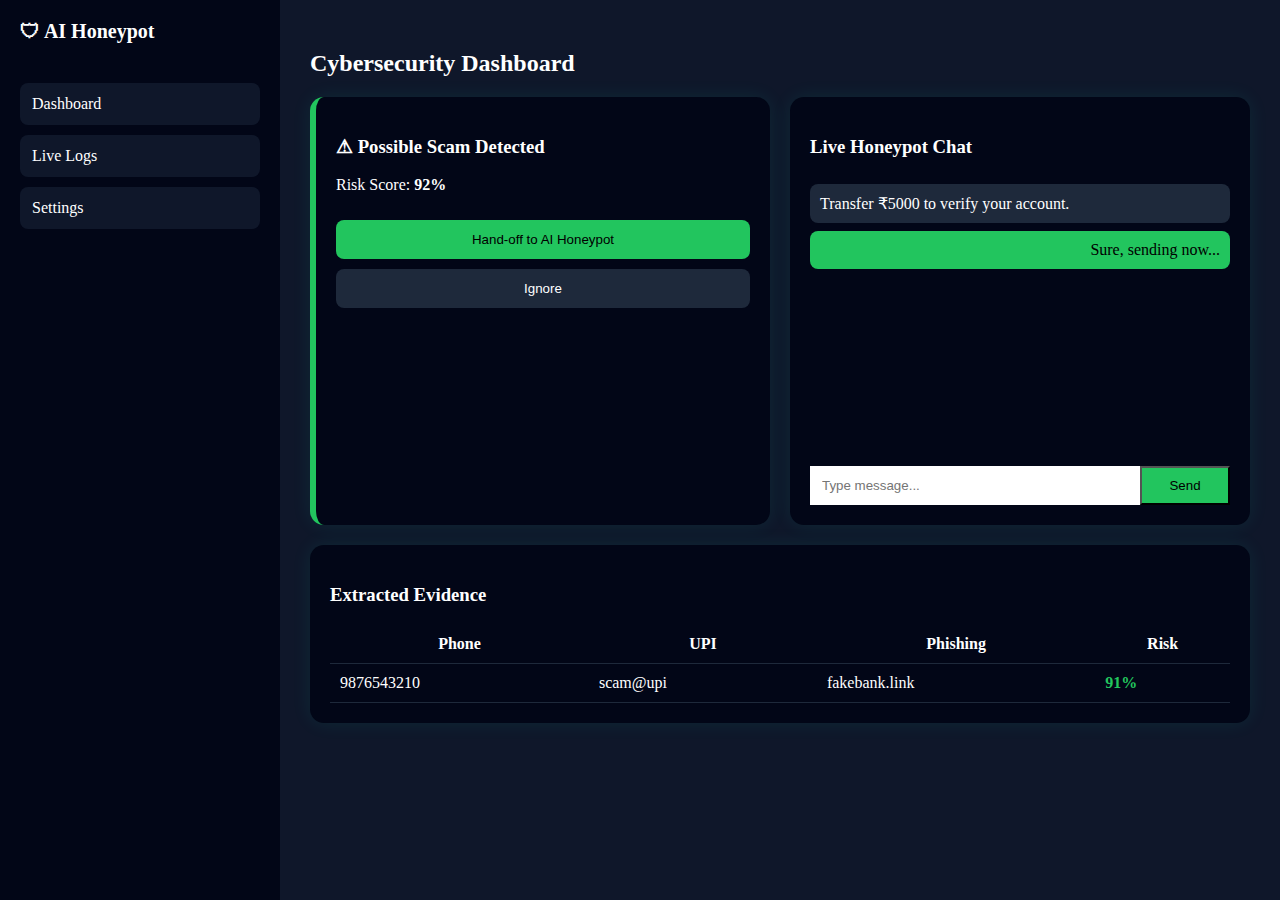
<file: templates/index.html>
<!DOCTYPE html>
<html>
<head>
<meta charset="UTF-8">
<title>Agentic AI Honeypot</title>

<style>

body{
    margin:0;
    font-family:Segoe UI;
    background:#0f172a;
    color:white;
}

.container{
    display:flex;
    height:100vh;
}

.sidebar{
    width:240px;
    background:#020617;
    padding:20px;
}

.logo{
    font-size:20px;
    font-weight:bold;
    margin-bottom:40px;
}

.menu{
    padding:12px;
    margin:10px 0;
    background:#0f172a;
    border-radius:8px;
    cursor:pointer;
}

.menu:hover{
    background:#1e293b;
}

.main{
    flex:1;
    padding:30px;
}

.grid{
    display:grid;
    grid-template-columns:1fr 1fr;
    gap:20px;
}

.card{
    background:#020617;
    padding:20px;
    border-radius:14px;
    box-shadow:0 0 20px rgba(0,255,200,.08);
}

.alert{
    border-left:6px solid #22c55e;
}

.btn{
    padding:12px;
    border:none;
    border-radius:8px;
    margin-top:10px;
    cursor:pointer;
    width:100%;
}

.primary{
    background:#22c55e;
}

.secondary{
    background:#1e293b;
    color:white;
}

.chatbox{
    height:280px;
    overflow-y:auto;
    margin-bottom:10px;
}

.msg{
    background:#1e293b;
    padding:10px;
    border-radius:8px;
    margin:8px 0;
}

.user{
    text-align:right;
    background:#22c55e;
    color:black;
}

.input-area{
    display:flex;
}

input{
    flex:1;
    padding:12px;
    border:none;
}

.send{
    width:90px;
    background:#22c55e;
}

table{
    width:100%;
    border-collapse:collapse;
}

th,td{
    padding:10px;
    border-bottom:1px solid #1e293b;
}

.risk{
    color:#22c55e;
    font-weight:bold;
}

</style>
</head>


<body>

<div class="container">

<div class="sidebar">

<div class="logo">
🛡 AI Honeypot
</div>

<div class="menu">Dashboard</div>
<div class="menu">Live Logs</div>
<div class="menu">Settings</div>


</div>



<div class="main">

<h2>Cybersecurity Dashboard</h2>

<div class="grid">


<div class="card alert">

<h3>⚠ Possible Scam Detected</h3>

<p>Risk Score: <b>92%</b></p>

<button class="btn primary">
Hand-off to AI Honeypot
</button>

<button class="btn secondary">
Ignore
</button>

</div>


<div class="card">

<h3>Live Honeypot Chat</h3>

<div class="chatbox" id="chat">

<div class="msg">
Transfer ₹5000 to verify your account.
</div>

<div class="msg user">
Sure, sending now...
</div>

</div>

<div class="input-area">
<input id="msg" placeholder="Type message..." />
<button class="send" onclick="sendMsg()">Send</button>
</div>

</div>

</div>



<div class="card" style="margin-top:20px;">

<h3>Extracted Evidence</h3>

<table>

<tr>
<th>Phone</th>
<th>UPI</th>
<th>Phishing</th>
<th>Risk</th>
</tr>

<tr>
<td>9876543210</td>
<td>scam@upi</td>
<td>fakebank.link</td>
<td class="risk">91%</td>
</tr>

</table>

</div>

</div>
</div>


<script>

function sendMsg(){

let input=document.getElementById("msg");

let chat=document.getElementById("chat");

let div=document.createElement("div");

div.className="msg user";
div.innerText=input.value;

chat.appendChild(div);

input.value="";

setTimeout(()=>{

let reply=document.createElement("div");
reply.className="msg";
reply.innerText="Okay sir, opening bank app...";

chat.appendChild(reply);

},1200);

}

</script>

</body>
</html>
</file>
